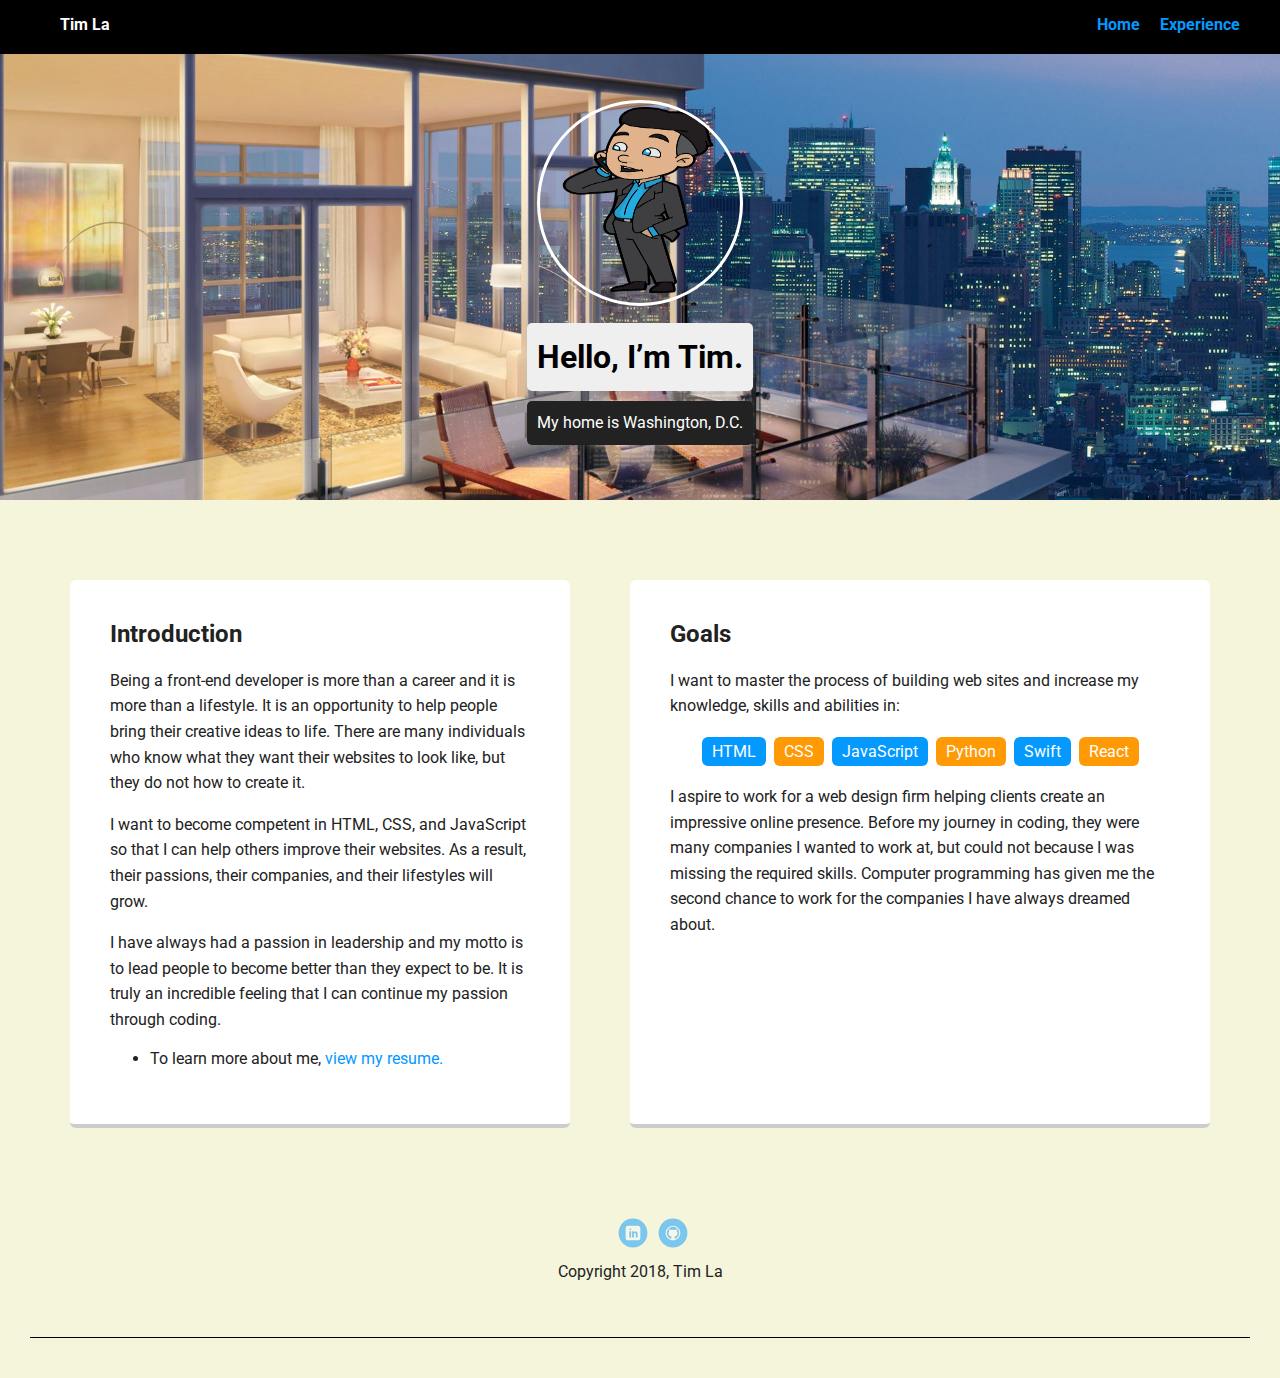
<file: index.html>
<!doctype html>
<html lang="en">
<head>
  <meta charset="utf-8">
  <title>Tim La's Profile</title>
  <meta name="viewport" content="width=device-width, initial-scale=1.0">
  <link rel="stylesheet" href="styles.css">
  <link href="https://fonts.googleapis.com/css?family=Muli%7CRoboto:400,300,500,700,900" rel="stylesheet"></head>
  <body>

    <div class="main-nav">
        <ul class="nav">
          <li class="name">Tim La</li>
          <li><a href="index.html">Home</a></li>
          <li><a href="resume.html">Experience</a></li>
        </ul>
    </div>

    <header>
      <img src="images/businessMan.png" alt="Images of Cartoon Entrepreneur" class="profile-image">
      <h1 class="tag name">Hello, I’m Tim.</h1>
      <p class="tag location">My home is Washington, D.C.</p>
    </header>

    <main class="flex">
      <div class="card">
        <h2>Introduction</h2>
        <p>Being a front-end developer is more than a career and it is more than a lifestyle.
          It is an opportunity to help people bring their creative ideas to life. There are many 
          individuals who know what they want their websites to look like, but they do not how to create it.</p>
        <p>I want to become competent in HTML, CSS, and JavaScript so that I can help others improve 
            their websites. As a result, their passions, their companies, and their lifestyles will grow.</p>
        <p>I have always had a passion in leadership and my motto is to lead people to become better than
            they expect to be. It is truly an incredible feeling that I can continue my passion through coding.
        </p>
        <ul>
          <li>To learn more about me, <a href="resume.html">view my resume.</a></li>
        </ul>
      </div> 

      <div class="card">
        <h2>Goals</h2>
        <p>I want to master the process of building web sites and increase my knowledge, skills and abilities in:</p>
        <ul class="skills">
          <li>HTML</li>
          <li>CSS</li>
          <li>JavaScript</li>
          <li>Python</li>
          <li>Swift</li>
          <li>React</li>
        </ul>
        <p>I aspire to work for a web design firm helping clients create an impressive online presence. Before my journey in coding,
            they were many companies I wanted to work at, but could not because I was missing the required skills. Computer programming has
            given me the second chance to work for the companies I have always dreamed about.
        </p>
      </div> 
    </main>
    
    <footer>
      <ul>
        <li><a href="https://linkedin.com/in/timothy-l-61007a135" target="_blank" class="social linkedin">LinkedIn</a></li>
        <li><a href="https://github.com/Tlacoding111" target="_blank" class="social github">Github</a></li>
      </ul>
      <p class="copyright">Copyright 2018, Tim La</p>
    </footer>

  </body>
  </html>
</file>
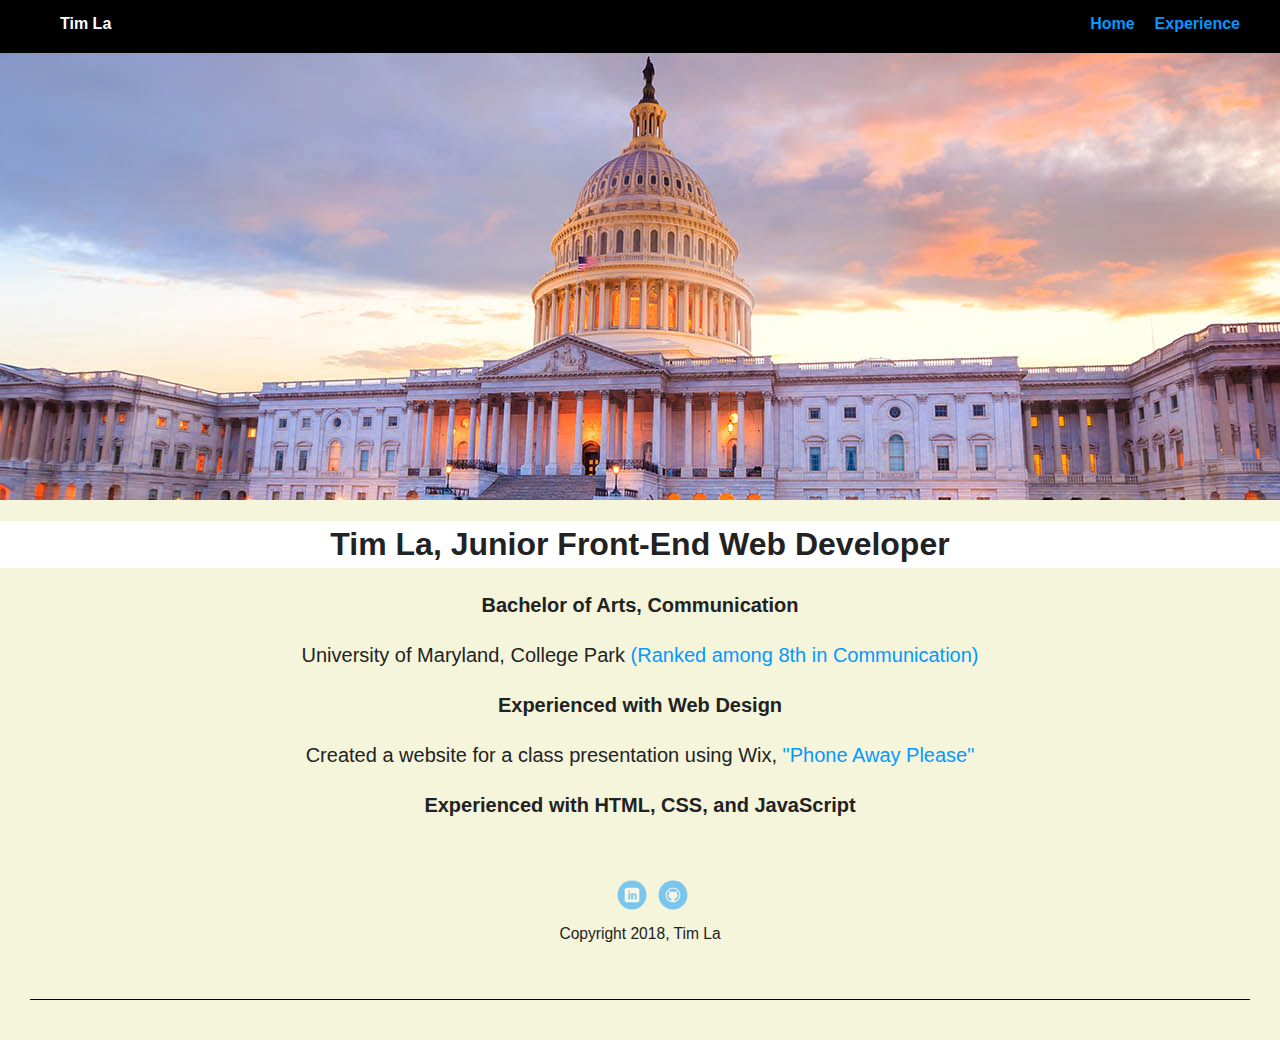
<file: resume.html>
<!DOCTYPE html>
<html lang="en">
    <head>
        <title>Tim La's Resume</title>
        <link rel="stylesheet" href="styles.css">
    </head>
    <body>

        <div class="main-nav">
            <ul class="nav">
                <li class="name">Tim La</li>
                <li><a href="index.html">Home</a></li>
                <li><a href="resume.html">Experience</a></li>
            </ul>
        </div>

        <header id="headerResume"></header>

        <div>
        <h1 class="me">Tim La, Junior Front-End Web Developer</h1>
            <div class="info">
                <p><b>Bachelor of Arts, Communication</b></p>
                    <p>University of Maryland, College Park <a href="https://cwur.org/2017/subjects.php#Communication">(Ranked among 8th in Communication)</a></p>
                <p><b>Experienced with Web Design</b></p>
                    <p>Created a website for a class presentation using Wix, <a href="https://tla111.wixsite.com/phoneawayplease">"Phone Away Please"</a></p>
                <p><b>Experienced with HTML, CSS, and JavaScript</b></p>
                

            </div>
       </div>
        
    <footer>
        <ul>
            <li><a href="https://linkedin.com/in/timothy-l-61007a135" target="_blank" class="social linkedin">LinkedIn</a></li>
            <li><a href="https://github.com/Tlacoding111" target="_blank" class="social github">Github</a></li>
        </ul>
        <p class="copyright">Copyright 2018, Tim La</p>
     </footer>

    </body>
</html>
</file>
<file: styles.css>
body {
  margin: 0;
  padding: 0;
  text-align: center;
  font-family: 'Roboto', sans-serif;
  color: #222222;
  background: beige;
}
/* Link Styles */

a {
  text-decoration: none;
  color: #0499ff;
}
a:hover {
  color: #6633ff;
}

/* Section Styles */

.main-nav {
  width: 100%;
  background: black;
  min-height: 30px;
  padding: 10px;
  position: fixed;
  text-align: center;
}
.nav {
  display: flex;
  justify-content: space-around;
  font-weight: 700;
  list-style-type: none;
  margin: 0 auto;
  padding: 0;
}
.nav .name {
  display: none;
}
.nav li {
  padding: 5px 10px 10px 10px;
}
.nav a {
  transition: all .5s;
}
.nav a:hover {
  color: white
}

header {
  text-align: center;
  background: url("images/apartment.jpg") no-repeat top center ;
  background-size: cover;
  overflow: hidden;
  padding-top: 50px;
}
header {
  line-height: 1.5;
}
header .profile-image {
  margin-top: 50px;
  width: 200px;
  height: 200px;
  border-radius: 50%;
  border: 3px solid white;
  transition: all .5s;
}
header .profile-image:hover {
  transform: scale(1.2) rotate(720deg);
}
.tag {
  background-color: #efefef;
  color: black;
  padding: 10px;
  border-radius: 5px;
  display: table;
  margin: 10px auto;
} 
.location {
  background-color: #222;
  color: white;
}
.card {
  margin: 30px;
  padding: 20px 40px 40px;
  max-width: 500px;
  text-align: left;
  background: #fff;
  border-bottom: 4px solid #ccc;
  border-radius: 6px;
}
.card:hover {
  border-color: #0499ff;
}

ul.skills {
  padding: 0;
  text-align: center;
}

.skills li {
  border-radius: 6px;
  display: inline-block;
  background: #ff9904;
  color: white;
  padding: 5px 10px;
  margin: 2px;
}

.skills li:nth-child(odd) {
  background: #0399ff;
}

footer {
  width: 100%;
  min-height: 30px;
  padding: 20px 0 40px 20px;
  border-bottom: 1px solid black;
}

footer .copyright {
  top: -8px;
  margin-right: 20px;
  font-size: .75em;
}

footer ul {
  list-style-type: none;
  margin: 0;
  padding: 0;
}

footer ul li {
  display: inline-block;
}

a.social {
  display: inline-block;
  text-indent: -9999px;
  margin-left: 5px;
  width: 30px;
  height: 30px;
  background-size: 30px 30px;
  opacity: .5;
  transition: all .25s;
}

/*====
Resume CSS
======*/

#headerResume{
  background: url("images/capitol.jpg") no-repeat top center ;
}

.info {
  font-size: 20px;
  line-height: 1.5;
}

.me {
  background: white;
  padding: 5px;
}

/*========
Social Media
=========*/

a.linkedin {
  background-image: url(images/linkedin.svg);
}
a.github {
  background-image: url(images/github.svg);
}
a.social:hover {
  opacity: 1;
}
.clearfix {
  clear: both;
}

/* Styles for larger screens */
@media screen and (min-width: 720px) {
  
  .flex {
      display: flex;
      max-width: 1200px;
      justify-content: space-around;
      margin: 0 auto;
  }

  header {
    min-height: 450px;
  }

  .nav {
    max-width: 1200px;
  }

  .nav .name {
    display: block;
    margin-right: auto;
    color: white;
  }

  main {
    padding-top: 50px;
  }

  main p {
    line-height: 1.6em;
  }

  footer {
    font-size: 1.3em;
    max-width: 1200px;
    margin: 40px auto;
  }

}
</file>
